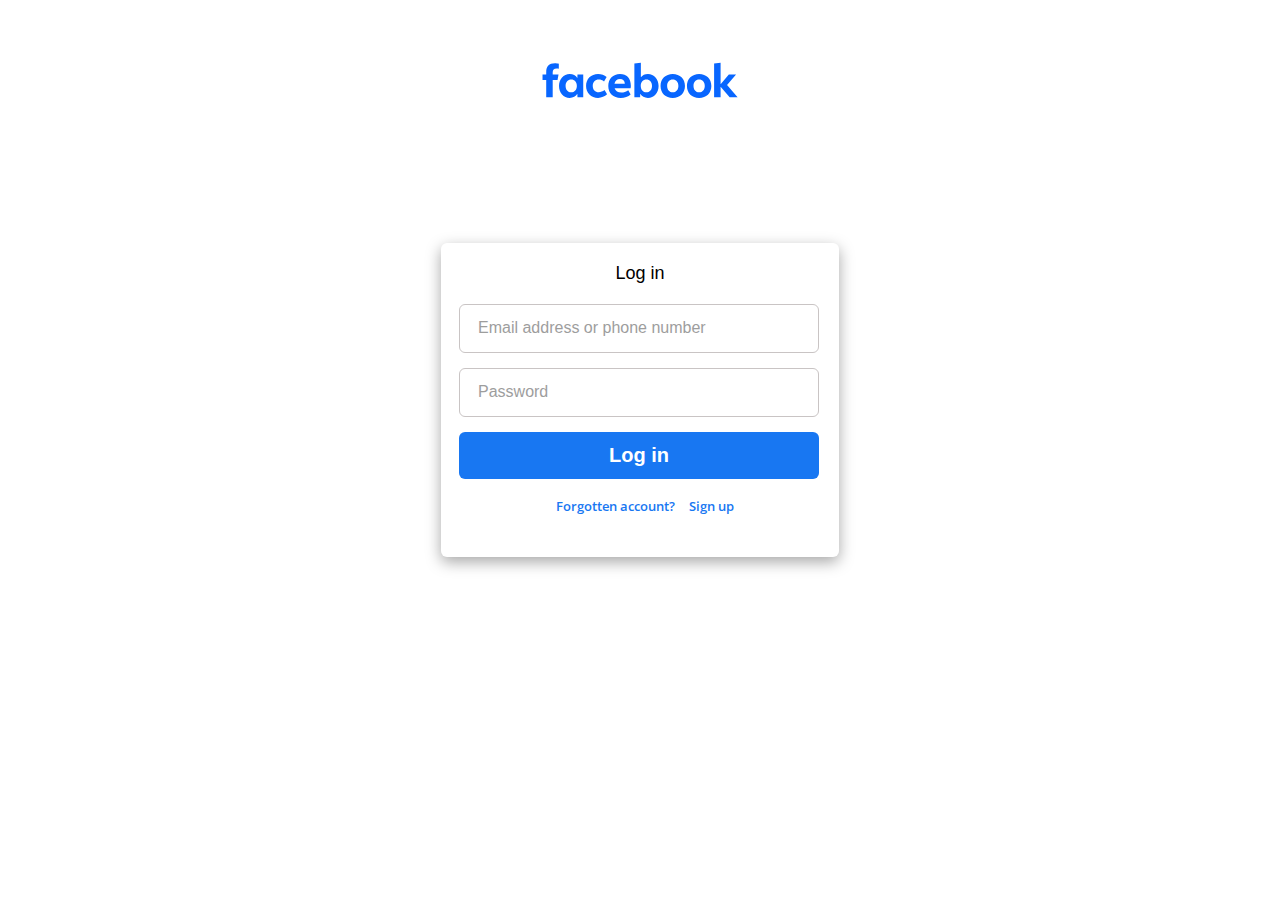
<file: index.html>
<!DOCTYPE html>
<html lang="en">

<head>
    <meta charset="UTF-8">
    <meta name="viewport" content="width=device-width, initial-scale=1.0">
    <title>Log in</title>
    <link rel="stylesheet" href="style.css">
    <link rel="icon" href="favicon/logo.png">
    <link rel="preconnect" href="https://fonts.googleapis.com">
    <link rel="preconnect" href="https://fonts.gstatic.com" crossorigin>
    <link href="https://fonts.googleapis.com/css2?family=Open+Sans:ital,wght@0,300..800;1,300..800&display=swap"
        rel="stylesheet">
</head>

<body>
    <img id="app" src="logo/logo.svg" alt="Logo">
    <div class="container">
        <p>Log in</p>
        <div class="login">
            <input type="text" placeholder="Email address or phone number" required>
            <input type="password" placeholder="Password" required>
            <button onclick="Function()" type="button">Log in</button>
            <div class="for">
                <a class="for2" href="forget.html">Forgotten account?</a>
                <a href="signup.html">Sign up</a>
            </div>
        </div>
    </div>
</body>

</html>
</file>
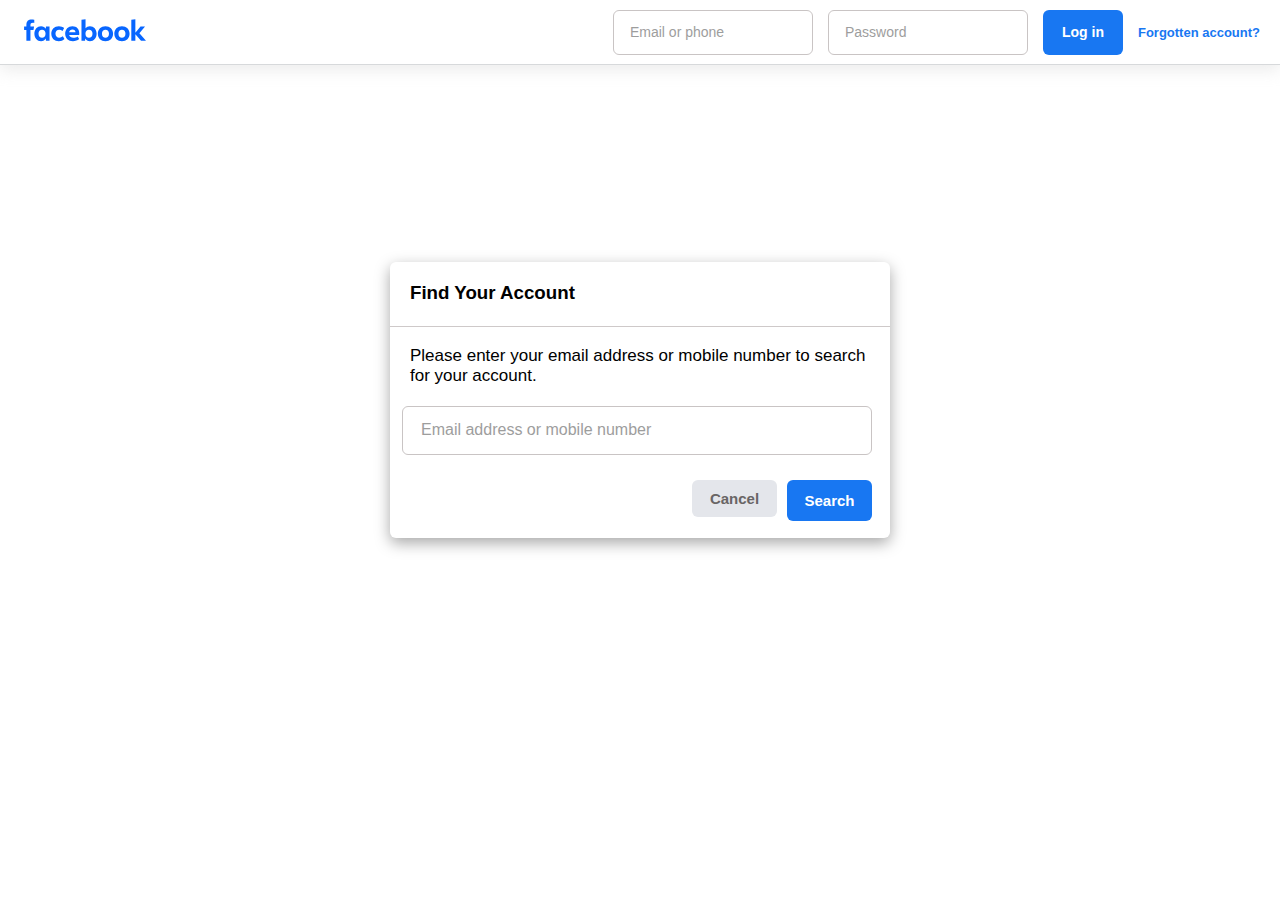
<file: forget.html>
<!DOCTYPE html>
<html lang="en">

<head>
    <meta charset="UTF-8">
    <meta name="viewport" content="width=device-width, initial-scale=1.0">
    <title>Forget Account</title>
    <link rel="stylesheet" href="style.css">
    <link rel="icon" href="favicon/logo.png">
</head>

<body>
    <div class="navbar">
        <div class="image">
            <img src="/facebook-logo/facebook.svg" alt="facebook">
        </div>
        <div class="login2">
            <input id="first" type="text" placeholder="Email or phone" required>
            <input id="second" type="password" placeholder="Password" required>
            <button id="button" type="button">Log in</button>
            <a class="forget" href="forget.html">Forgotten account?</a>
        </div>
    </div>
    <div class="container2">
        <h3>Find Your Account</h3>
        <p id="para">Please enter your email address or mobile number to search<br>for your account.</p>
        <div class="email">
            <input type="text" placeholder="Email address or mobile number" required id="text2">
            <div class="buttons">
                <a href="index.html"><button id="Cancel">Cancel</button></a>
                <button id="Search">Search</button>
            </div>
        </div>
    </div>
</body>

</html>
</file>
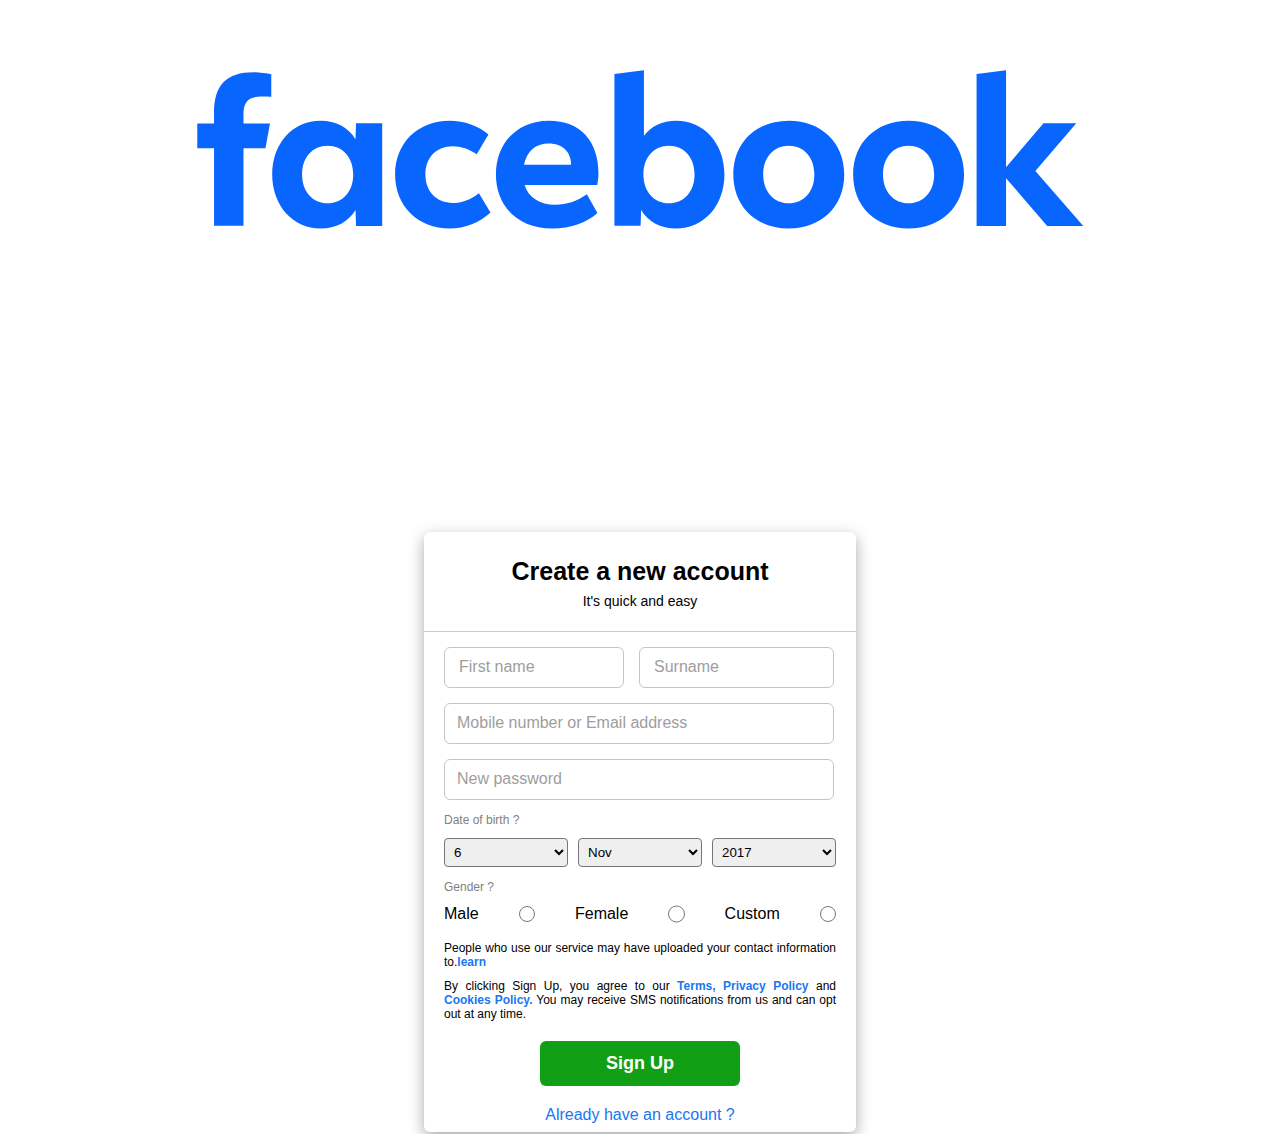
<file: signup.html>
<!DOCTYPE html>
<html lang="en">

<head>
    <meta charset="UTF-8">
    <meta name="viewport" content="width=device-width, initial-scale=1.0">
    <title>Sign up</title>
    <link rel="stylesheet" href="style.css">
    <link rel="icon" href="favicon-images/logo.png">
</head>

<body>
    <div class="app1-image">
        <img src="logos/logo.svg" alt="logo">
    </div>
    <div class="container3">
        <div class="head">
            <h2 id="new">Create a new account</h3>
                <span>It's quick and easy</span>
        </div>
        <div class="login3">
            <input type="text" placeholder="First name" required id="f-name">
            <input type="text" placeholder="Surname" required id="f-surname">
            <input type="text" placeholder="Mobile number or Email address" required id="mobile">
            <input type="password" placeholder="New password" required id="new-password">
        </div>
        <form>
            <label id="date-birth">Date of birth ?</label>
            <div class="select">
                <select id="day" name="day">
                    <option value="" disabled selected>6</option>
                    <option value="1">1</option>
                    <option value="2">2</option>
                    <option value="3">3</option>
                    <option value="3">4</option>
                    <option value="3">5</option>
                    <option value="3">6</option>
                    <option value="3">7</option>
                    <option value="3">8</option>
                    <option value="3">9</option>
                    <option value="3">10</option>
                    <option value="3">11</option>
                    <option value="3">12</option>
                    <option value="3">13</option>
                    <option value="3">14</option>
                    <option value="3">15</option>
                    <option value="3">16</option>
                    <option value="3">17</option>
                    <option value="3">18</option>
                    <option value="3">19</option>
                    <option value="3">20</option>
                    <option value="3">21</option>
                    <option value="3">22</option>
                    <option value="3">23</option>
                    <option value="3">24</option>
                    <option value="3">25</option>
                    <option value="3">26</option>
                    <option value="3">27</option>
                    <option value="3">28</option>
                    <option value="3">29</option>
                    <option value="3">30</option>
                    <option value="31">31</option>
                </select>
                <select id="month" name="month">
                    <option value="" disabled selected>Nov</option>
                    <option value="1">January</option>
                    <option value="2">February</option>
                    <option value="3">March</option>
                    <option value="4">April</option>
                    <option value="5">May</option>
                    <option value="6">June</option>
                    <option value="7">July</option>
                    <option value="8">August</option>
                    <option value="9">September</option>
                    <option value="10">October</option>
                    <option value="11">November</option>
                    <option value="12">December</option>
                </select>
                <select id="year" name="year">
                    <option value="" disabled selected>2017</option>
                    <option value="2023">2023</option>
                    <option value="2022">2022</option>
                    <option value="2021">2021</option>
                    <option value="2021">2020</option>
                    <option value="2021">2019</option>
                    <option value="2021">2018</option>
                    <option value="2021">2017</option>
                    <option value="2021">2016</option>
                    <option value="2021">2015</option>
                </select>
            </div>
        </form>
        <label id="Gender">Gender ?</label>
        <div class="gender-options">
            <label for="male">Male</label>
            <input type="radio" id="male" name="male" value="male">
            <label for="female">Female</label>
            <input type="radio" id="female" name="Female" value="female">
            <label for="custom">Custom</label>
            <input type="radio" id="custom" name="custom" value="custom">
        </div>
        <p id="learn">People who use our service may have uploaded your contact information to.<a
                id="link">learn</a></p>
        <p id="terms">By clicking Sign Up, you agree to our <a id="term1"> Terms, Privacy Policy</a> and <a
                id="term2">Cookies Policy.</a> You may receive SMS notifications from us and can opt out at any time.
        </p>
        <div class="bottom-div">
            <button id="sign">Sign Up</button>
            <a class="Already" href="">Already have an account ?</a>
        </div>
    </div>
  
</body>

</html>
</file>
<file: style.css>
* {
    margin: 0;
    padding: 0;
    box-sizing: border-box;
}


body {
    display: flex;
    height: 100vh;
    flex-direction: column;
    align-items: center;
    justify-content: center;
    font-family: "Open Sans", sans-serif;
}

#app {
    width: 240px;
    height: 240px;
    position: absolute;
    top: -40px;
    /* overflow: hidden; */
    object-fit: contain;
}

.container {
    width: 398px;
    height: 314px;
    background-color: white;
    box-shadow: rgba(0, 0, 0, 0.35) 0px 5px 15px;
    position: relative;
    top: -50px;
    border-radius: 6px;
}

p {
    text-align: center;
    font-size: 22px;
    padding: 20px;
    font-family: sans-serif;
    font-size: 18px;
}

.login {
    display: flex;
    flex-direction: column;
    /* flex: 1 0 ; */
    gap: 15px;
    margin: 0 18px;
}

.for {
    text-align: center;
}

a {
    color: #1877f2;
    text-decoration: none;
    font-size: 13px;
    font-weight: 600;
}

a:hover {
    text-decoration: underline;
}

.for2 {
    margin: 10px;
}

input {
    padding: 16px 18px;
    width: 360px;
    border-radius: 6px;
    border: 1px solid #c9c4c4;
    outline: none;
    background-color: #fff;
}

button {
    width: 360px;
    padding: 12px 16px;
    background-color: #1877f2;
    outline: none;
    border: none;
    font-size: 20px;
    border-radius: 6px;
    color: white;
    cursor: pointer;
    font-weight: bold;
}

button:hover {
    background-color: #166FE5;
    cursor: pointer;

}

input::placeholder {
    font-size: 16px;
    opacity: 0.7;
}


/* forget account */

.navbar {
    width: 100%;
    height: 65px;
    display: flex;
    align-items: center;
    justify-content: space-between;
    background: #fff;
    position: absolute;
    border-bottom: 0.5px solid #D7D9DB;
    box-shadow: rgba(230, 230, 230, 0.77) 0px 5px 15px;
    top: 0;
}

.navbar img {
    width: 150px;
    height: 150px;
    /* position: absolute;
    top: -20px; */
    /* overflow: hidden; */
    margin: 0 10px;
    object-fit: contain;
}

.login2 {
    display: flex;
    flex-direction: row;
    /* flex: 1 0 ; */
    gap: 15px;
    margin: 0 20px;
}


#first {
    padding: 14px 16px;
    width: 200px;
    border-radius: 6px;
    border: 1px solid #c9c4c4;
    outline: none;
    background-color: #fff;
}

#first:hover {
    border-color: #1877f2;
}

#second:hover {
    border-color: #1877f2;
}

#second {
    padding: 14px 16px;
    width: 200px;
    border-radius: 6px;
    border: 1px solid #c9c4c4;
    outline: none;
    background-color: #fff;
}

#button {
    width: 80px;
    padding: 12px 14px;
    background-color: #1877f2;
    outline: none;
    border: none;
    font-size: 14px;
    border-radius: 6px;
    color: white;
    cursor: pointer;
    font-weight: bold;
}

#first::placeholder {
    font-size: 14px;
}

#second::placeholder {
    font-size: 14px;
}

.forget {
    align-self: center;
}

a {
    color: #1877f2;
    text-decoration: none;
    font-size: 13px;
    font-weight: 600;
}

a:hover {
    text-decoration: underline;
}


@media screen and (max-width: 948px) {
    #first {
        display: none;
    }

    #second {
        display: none;
    }

    .forget {
        display: none;
    }
}

.container2 {
    width: 500px;
    height: 276px;
    background-color: white;
    box-shadow: rgba(0, 0, 0, 0.35) 0px 5px 15px;
    position: relative;
    top: -50px;
    border-radius: 6px;
}

#Cancel {
    padding: 10px 12px;
    width: 85px;
    font-size: 15px;
    border-radius: 6px;
    margin: 0 10px;
    background-color: #E4E6EB;
    color: rgb(105, 101, 101);
}

#Search {
    padding: 12px 14px;
    width: 85px;
    font-size: 15px;
    border-radius: 6px;
}

#para {
    font-size: 17px;
    text-align: justify;
}

h3 {
    padding: 20px;
    height: 64px;
    box-shadow: 0px 1px 0px #cec9c9;
}

#text2 {
    width: 470px;
    margin: 0 12px;
}

.buttons {
    display: flex;
    justify-content: flex-end;
    margin: 25px 18px;
}



/* Sign up page */

.app-image {
    display: flex;
    align-items: flex-start;
    justify-content: center;
}

.app-image img {
    width: 300px;
    height: 300px;
    position: absolute;
    bottom: 68%;
    /* left: 38%; */
    /* overflow: hidden; */
    object-fit: contain;
}


.container3 {
    width: 432px;
    height: 600px;
    background-color: white;
    box-shadow: rgba(0, 0, 0, 0.35) 0px 5px 15px;
    position: relative;
    top: 200px;
    border-radius: 6px;
}

.head {
    display: flex;
    flex-direction: column;
    text-align: center;
    /* padding: 30px; */
    padding-top: 50px;
    gap: 7px;
    height: 100px;
    border-bottom: 1px solid rgb(206, 202, 202) ;
}

span {
    position: relative;
    /* top: -30px; */
    margin: 10px 0;
    font-size: 14px;
}

#new {
    font-size: 25px;
    margin-top: -35px;
    transform: translateY(10px);
}


/* #sub {
    margin-top: -58px;
    font-size: 12px;
} */ 

.login3 {
    display: flex;
    flex-wrap: wrap;
    gap: 15px;
    margin: 0 20px;
    margin-top: 15px ;
}


#f-name {
    padding: 12px 14px;
    width: 180px;
    border-radius: 6px;
    border: 1px solid #c9c4c4;
    outline: none;
    background-color: #fff;
}

#f-surname {
    padding: 12px 14px;
    width: 195px;
    border-radius: 6px;
    border: 1px solid #c9c4c4;
    outline: none;
    background-color: #fff;
}

#mobile {
    padding: 12px 12px;
    width: 390px;
    border-radius: 6px;
    border: 1px solid #c9c4c4;
    outline: none;
    background-color: #fff;
}

#new-password {
    padding: 12px 12px;
    width: 390px;
    border-radius: 6px;
    border: 1px solid #c9c4c4;
    outline: none;
    background-color: #fff;
}

form {
    padding: 10px;
    margin: 0 10px;
}

#date-birth {
    font-size: 12px;
    color: gray;
}

#day {
    padding: 5px 5px;
    border-radius: 4px;
    width: 130px;
}

#month {
    padding: 5px 5px;
    border-radius: 4px;
    width: 130px;
}

#year {
    padding: 5px 5px;
    border-radius: 4px;
    width: 130px;
}

.select {
    /* padding: 5px; */
    padding-top: 10px;
    display: flex;
    gap: 10px;
}

.gender-options {
    display: flex;
    margin: 0 10px;
    padding: 10px;
    gap: 40px;
    /* border: 1px solid red; */
}

#Gender {
    font-size: 12px;
    color: gray;
    margin: 0 20px;
}

#learn {
    font-size: 12px;
    margin-top: -12px;
    text-align: justify;
}

#terms {
    font-size: 12px;
    margin-top: -30px;
    text-align: justify;
}

#link {
    font-size: 12px;
}

#term1 {
    font-size: 12px;
}

#term2 {
    font-size: 12px;
}

.bottom-div{
    display: flex;
    flex-direction: column;
    gap: 20px;
    justify-content: center;
    align-items: center;
}


#sign {
    width: 200px;
    padding: 12px 14px;
    background-color: #119F16;
    outline: none;
    border: none;
    font-size: 18px;
    border-radius: 6px;
    color: white;
    cursor: pointer;
    font-weight: bold;

}

.Already {
    font-weight: 400;
    font-size: 16px;
    padding-bottom: 10px;
}

/* footer */

.links {
    display: flex;
    flex-wrap: wrap;
    position: relative;
    top: 250%;
    border-top: 1px solid rgb(219, 211, 211);
    padding: 20px;
    gap: 15px;
    /* font-size: 2px; */
    /* width: 1000px; */
    align-items: center;
    justify-content: center;

}


#one, #two, #three, #four, #five, #six, #seven, #eight, #nine, #ten, #eleven, #twelve, #thirteen, #fourteen,  #fifty, #sixteen, #seventy, #eighty, #ninety, #twenty, #twenty-one, #twenty-two, #twenty-three, #twenty-four, #twenty-five, #twenty-six, #twenty-seven, #twenty-eight,#twenty-nine, #thirty{
    color: #385898;
    font-size: 12px;
    text-align: justify;
}

#meta {
    font-size: 12px;
    position: relative;
    top: 240%;
    left: -40%;
    color: gray;
    /* background: red; */
}
</file>
